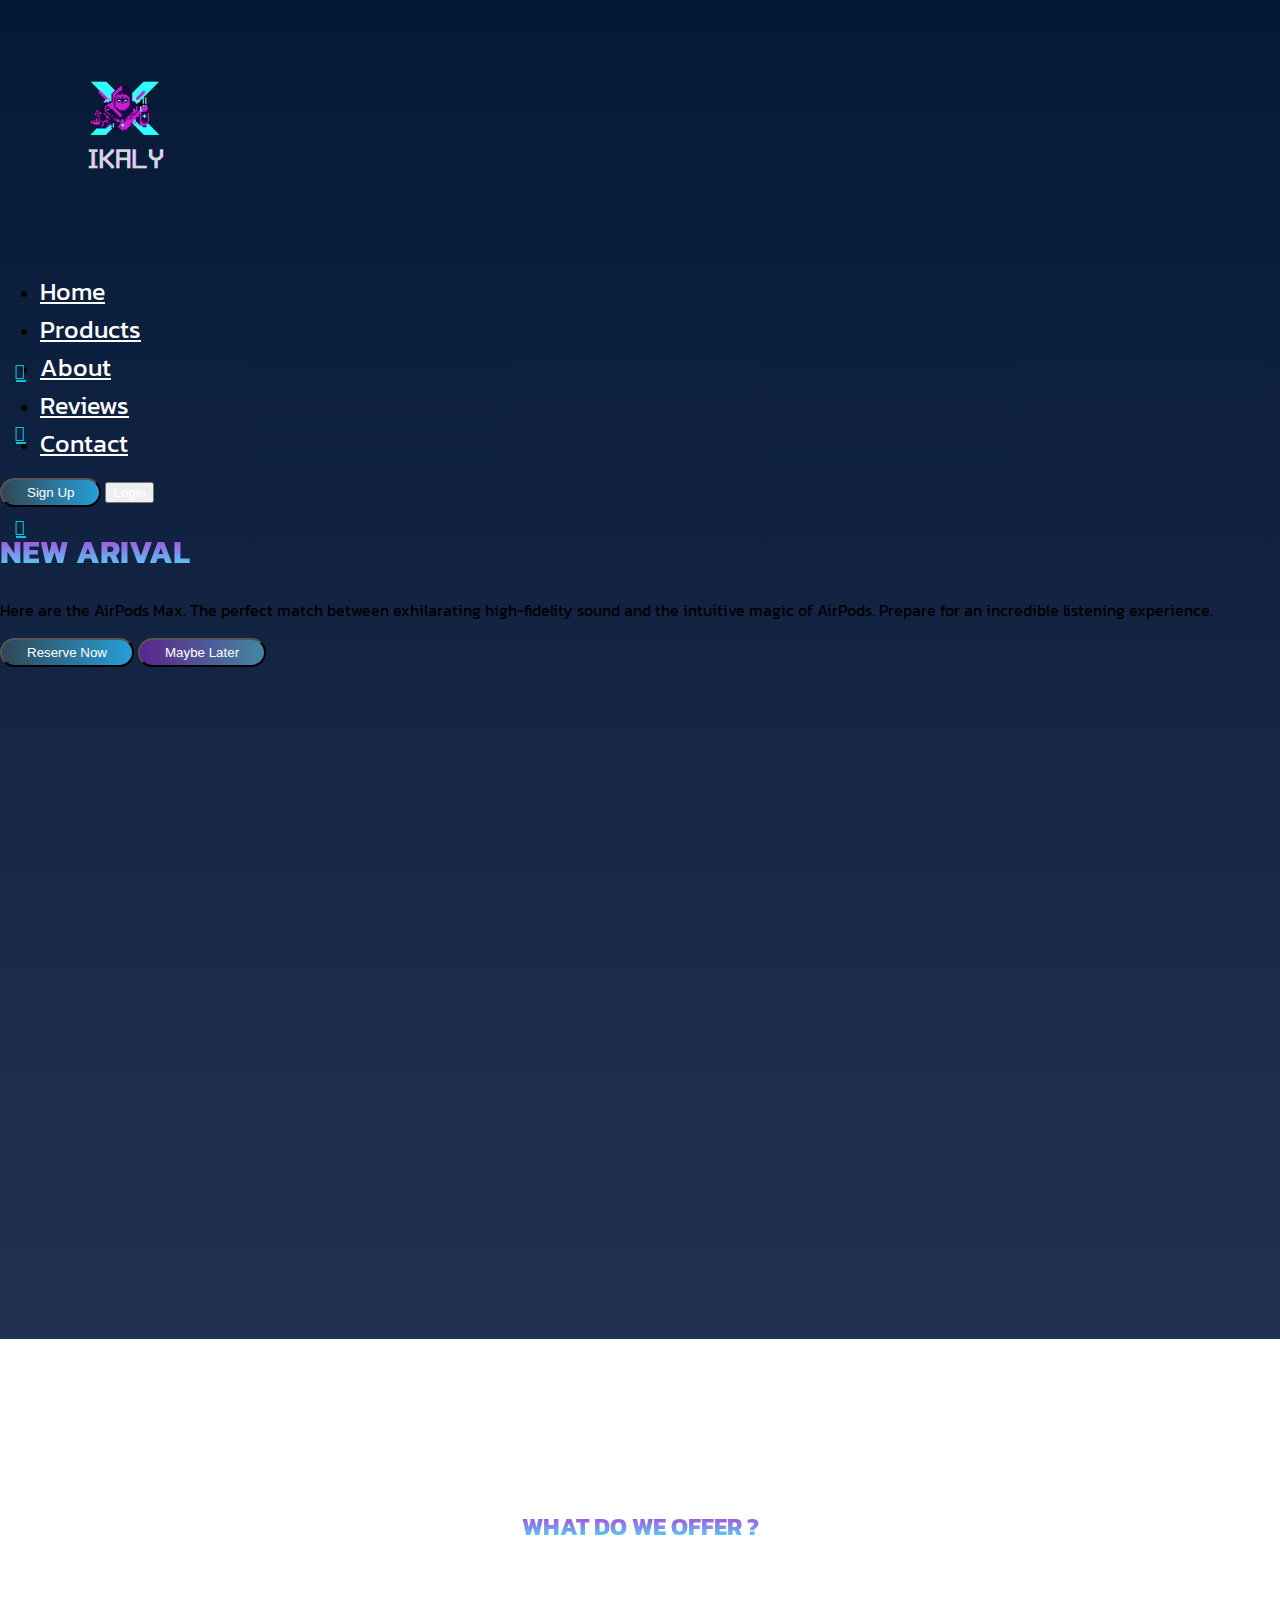
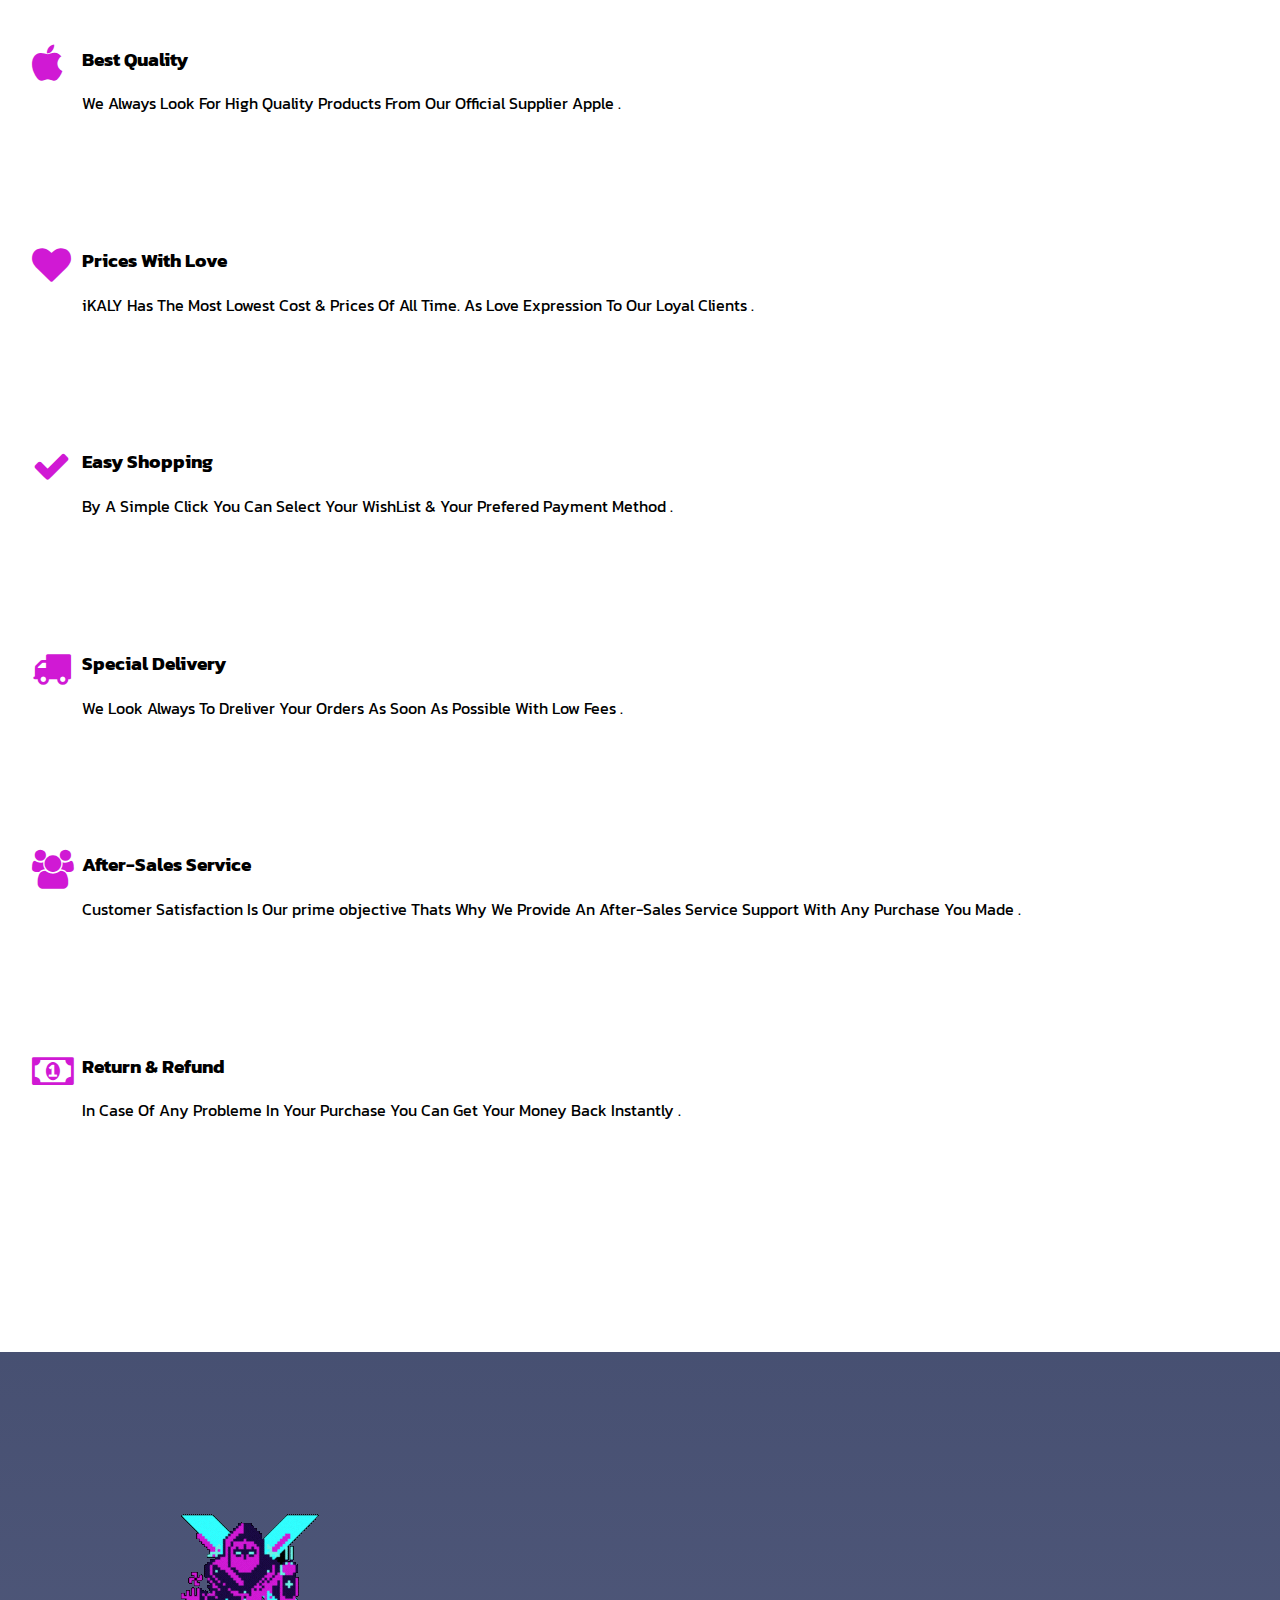
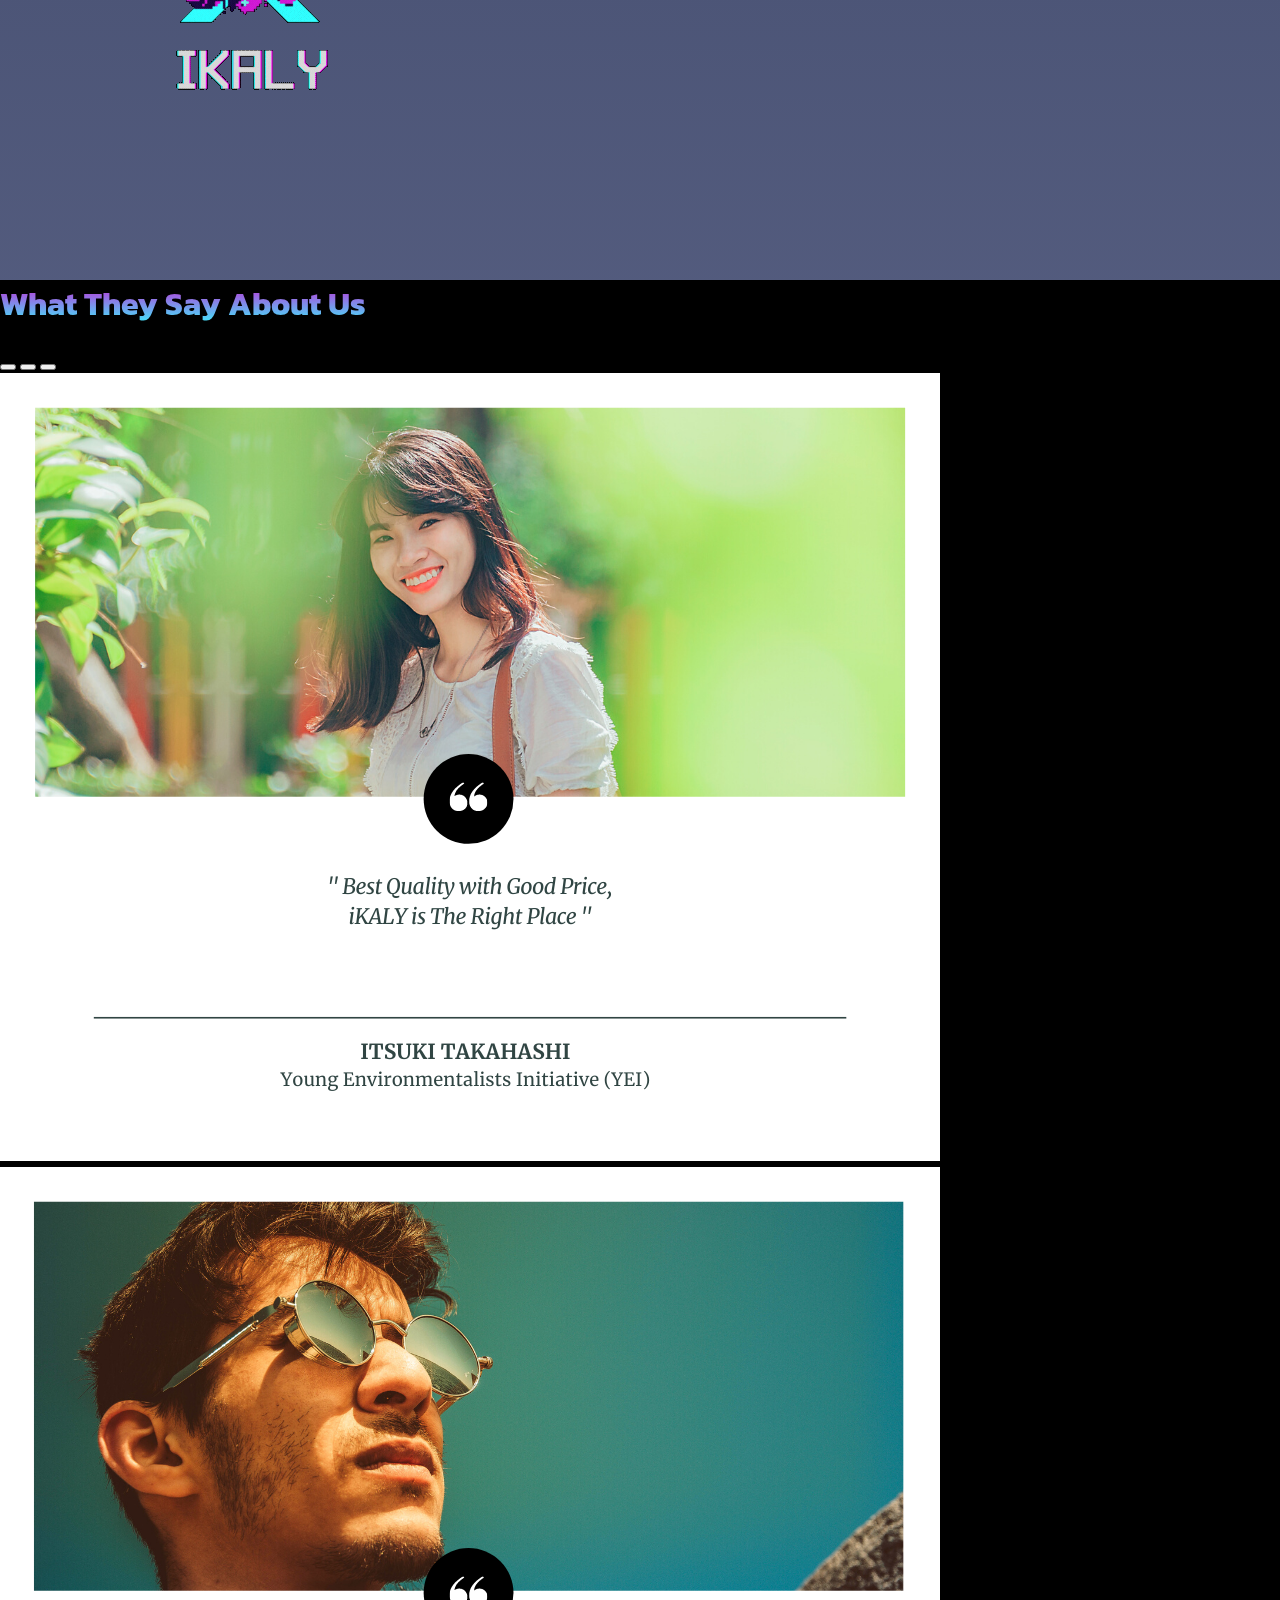
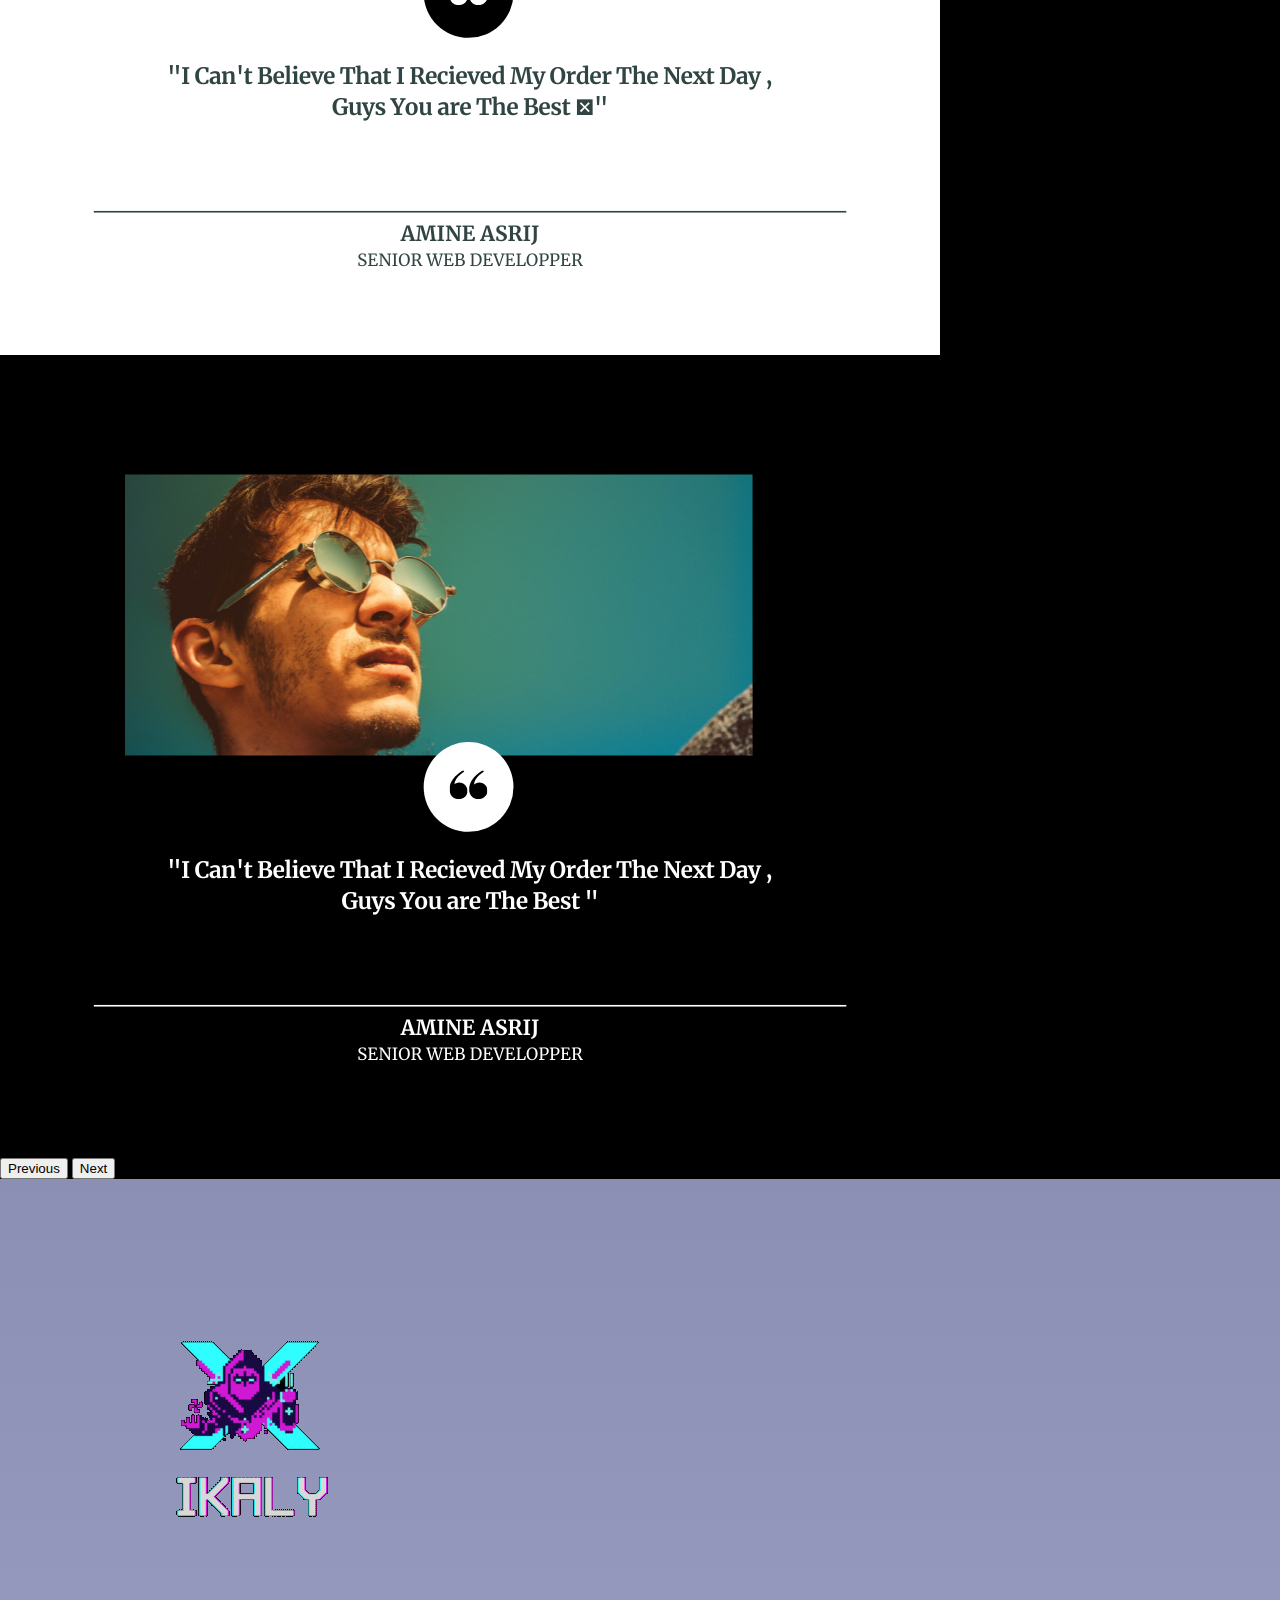
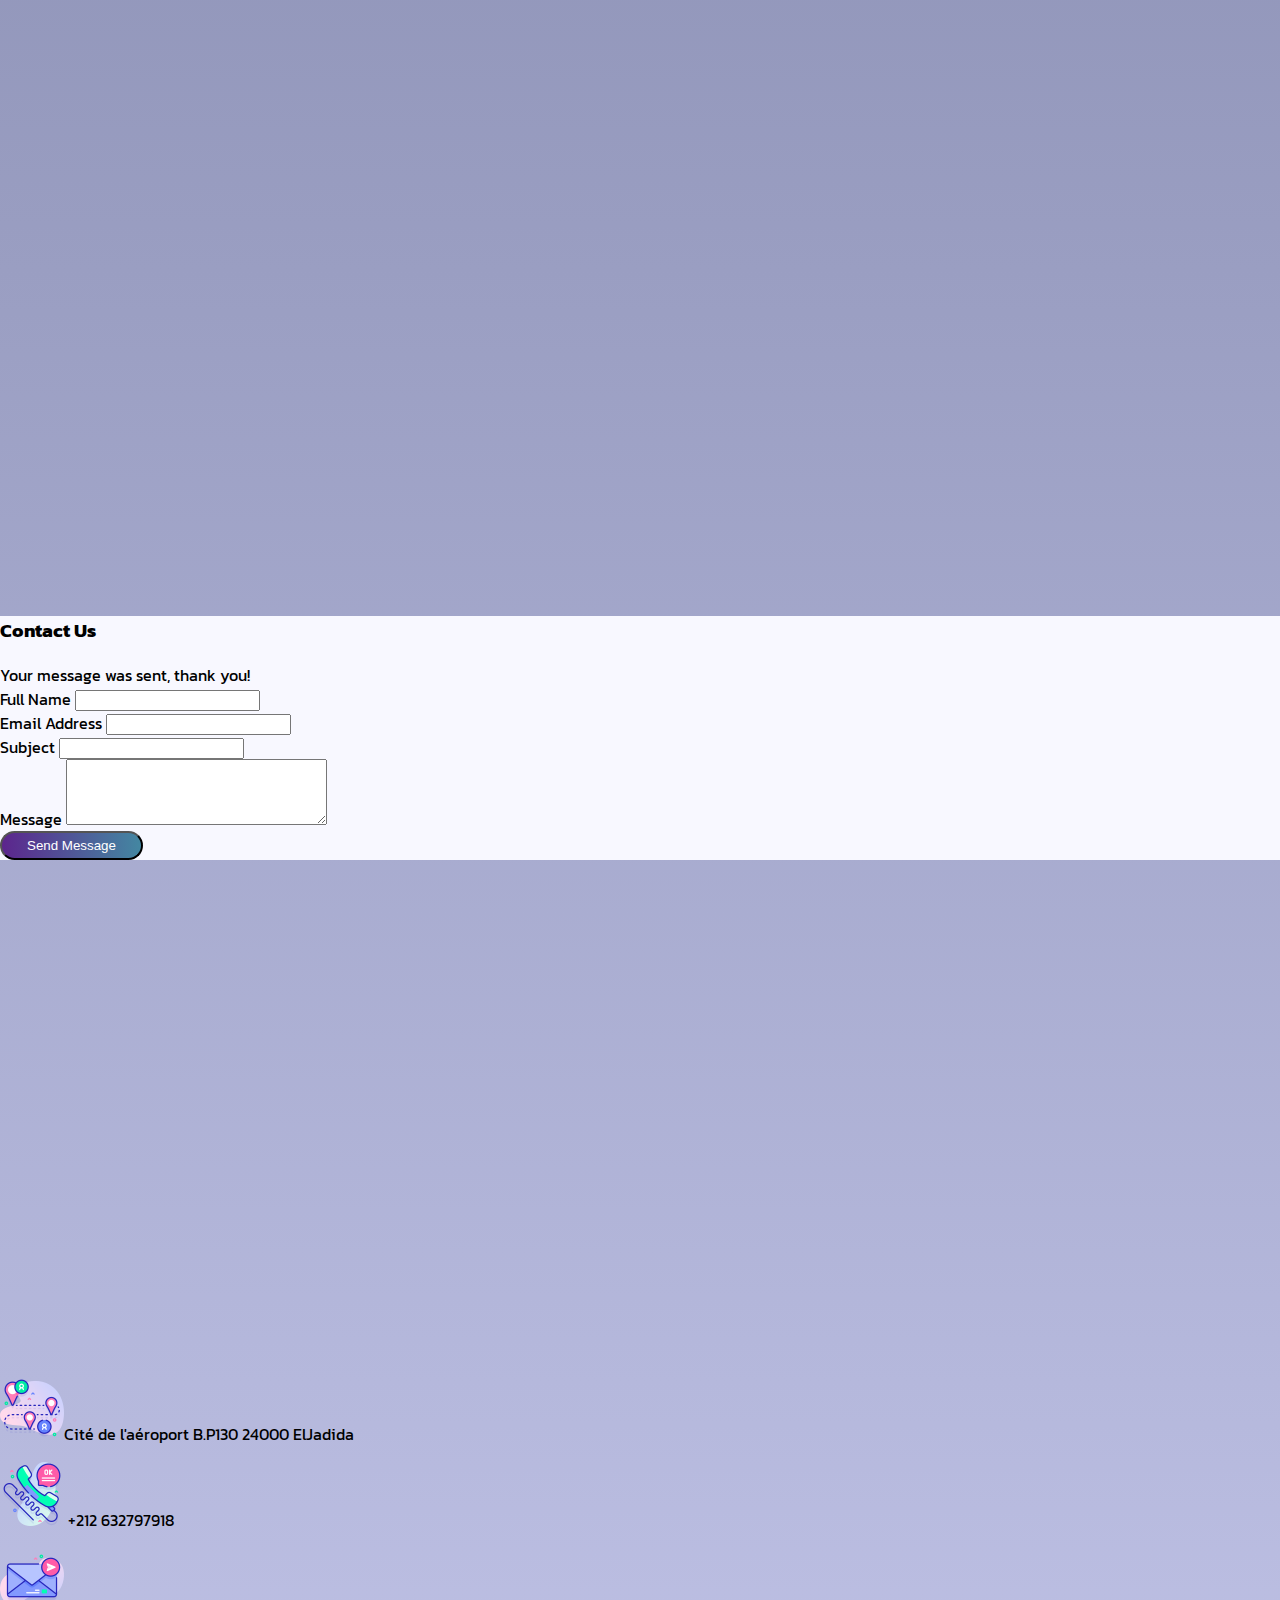
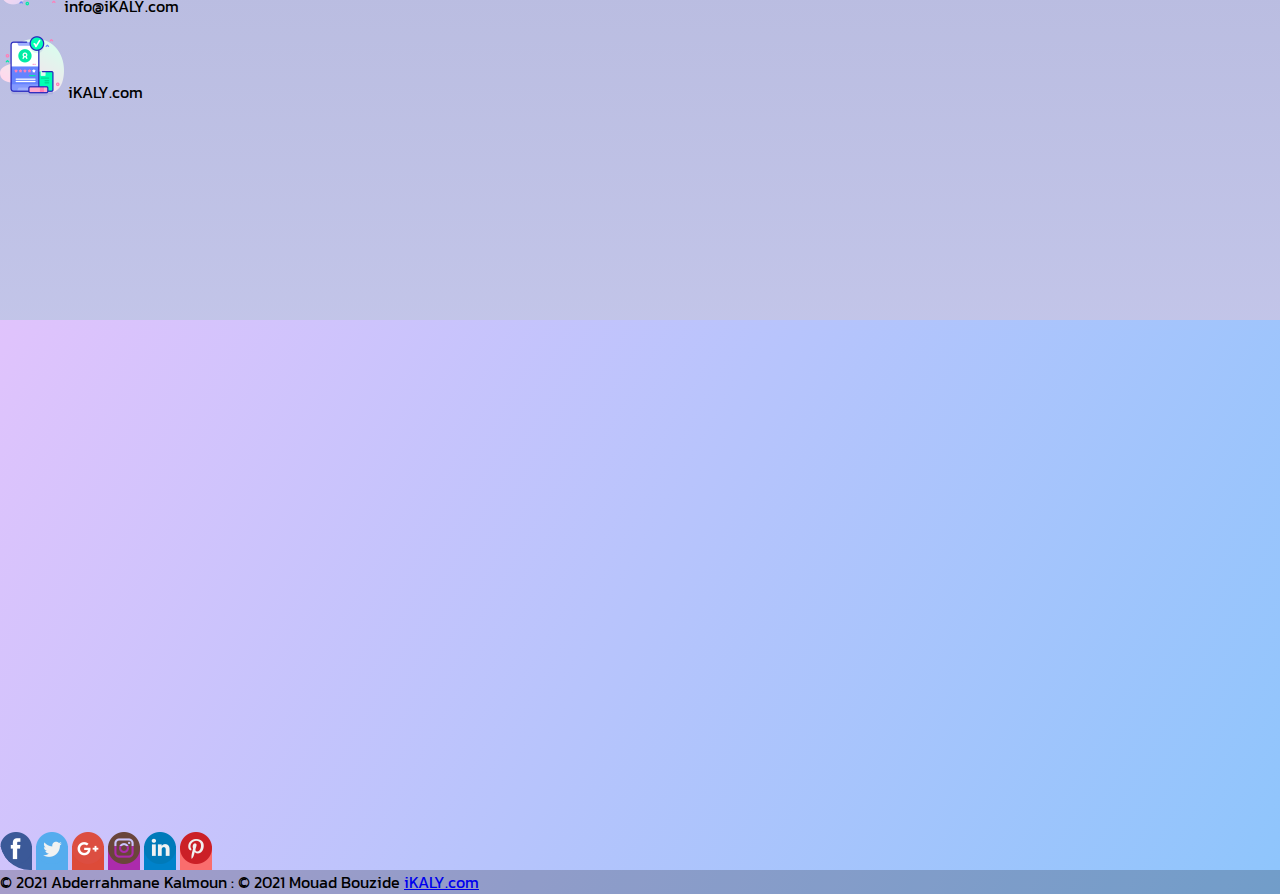
<file: index.html>
<!DOCTYPE html>
<html lang="en">

<head>
    <meta charset="UTF-8">
    <meta http-equiv="X-UA-Compatible" content="IE=edge">
    <meta name="viewport" content="width=device-width, initial-scale=1.0">
    <title>Home</title>
    <!-- Police -->
    <link rel="preconnect" href="https://fonts.gstatic.com">
    <link href="https://fonts.googleapis.com/css2?family=Kanit:wght@500&display=swap" rel="stylesheet">
    <!-- BOOTSTRAP CSS CDN LINK-->
    <link href="https://cdn.jsdelivr.net/npm/bootstrap@5.0.1/dist/css/bootstrap.min.css" rel="stylesheet"
        integrity="sha384-+0n0xVW2eSR5OomGNYDnhzAbDsOXxcvSN1TPprVMTNDbiYZCxYbOOl7+AMvyTG2x" crossorigin="anonymous">
    <!-- BOOTSTRAP CSS CDN LINK-->
    <link rel="stylesheet" href="https://use.fontawesome.com/releases/v5.15.3/css/all.css"
        integrity="sha384-SZXxX4whJ79/gErwcOYf+zWLeJdY/qpuqC4cAa9rOGUstPomtqpuNWT9wdPEn2fk" crossorigin="anonymous">
    <!-- CSS FOLDER LINK-->
    <link rel="stylesheet" href="css/styles.css">

    <!-- js FOLDER LINK-->
    <script src="js/functions.js"></script>
    <!-- Google Platform Library-->
    <script src="https://apis.google.com/js/platform.js" async defer></script>



</head>

<body>
    <header class=" d-flex flex-wrap align-items-center justify-content-center justify-content-md-between py-3 mb-4 " >
        <a href="index.html" class="d-flex align-items-center col-md-3 mb-2 mb-md-0 text-dark text-decoration-none">
            <img class=" logo" src="img/logo transparent.gif" alt="logo">
        </a>
        <ul class="nav col-12 col-md-auto mb-2 justify-content-center mb-md-0">
            <li><a href="index.html" class="nav-link px-2 link-secondary">Home</a></li>
            <li><a href="products.html" class="nav-link px-2 link-dark">Products</a></li>
            <li><a href="#About" class="nav-link px-2 link-dark">About</a></li>
            <li><a href="#Reviews" class="nav-link px-2 link-dark">Reviews</a></li>
            <li><a href="#contc" class="nav-link px-2 link-dark">Contact</a></li>
           
        </ul>

        <div class="col-md-3 text-end">
            <button type="button" class="btn btn-grad " >Sign Up</button>
            <button type="button" class="btn  me-2" id="loginbtn">Login</button>

        </div>

    </header>
    <main>
        <!-- The sticky icon bar -->
        <div class="icon-bar">

            <a href="products.html"><i class="fas fa-shopping-cart"></i></a>
            <a href="index.html"><i class="fas fa-home"></i></a>
            <a href="#contc"><i class="fas fa-phone-alt"></i></a>
            <a href="#top"><i class="fas fa-angle-double-up"></i></a>
        </div>

        <!--Login Form -->

        <!-- Video Section -->
        

        <div class="px-4 pt-5  my-5 text-center ">
            <h1 class="display-4 fw-bold">NEW ARIVAL</h1>
            <div class="col-lg-6 mx-auto">
                <p class="lead mb-4 mt-3 text-white ">Here are the AirPods Max. The perfect match between exhilarating
                    high-fidelity sound and the intuitive magic of AirPods. Prepare for an incredible listening
                    experience.</p>
                <div class="d-grid gap-2 d-sm-flex justify-content-sm-center mb-5">
                    <button type="button" class="btn btn-grad btn-lg px-4 me-sm-3">Reserve Now</button>
                    <a class="btn-link" href="#iphone"> <button type="button" class="btn btn-c btn-lg px-4 me-sm-3">
                            Maybe Later</button></a>
                </div>
            </div>
            <div class="overflow-hidden" style="max-height: 30vh;">
            </div>
            <div class="container border border-2 border-white ">
                <iframe class="responsive-iframe"
                    src="https://www.youtube.com/embed/1Nfjp2Ys0qE?autoplay=1&controls=1&loop=1&mute=1"
                    title="YouTube video player" frameborder="0"
                    allow="accelerometer; autoplay; clipboard-write; encrypted-media; gyroscope; picture-in-picture"
                    allowfullscreen></iframe>
            </div>
        </div>

        <!-- Services section -->

        <section id="what-we-do">
            <div class="container-fluid" id="About">
                <h2 class="section-title mb-2 h1">what do we offer ? </h2>
                <div class="row mt-5">
                    <div class="col-xs-12 col-sm-6 col-md-4 col-lg-4 col-xl-4">
                        <div class="card">
                            <div class="card-block block-1">
                                <h3 class="card-title"> Best Quality</h3>
                                <p class="card-text">We Always Look For High Quality Products From Our Official Supplier
                                    Apple .</p>
                            </div>
                        </div>
                    </div>
                    <div class="col-xs-12 col-sm-6 col-md-4 col-lg-4 col-xl-4">
                        <div class="card">
                            <div class="card-block block-2">
                                <h3 class="card-title">Prices With Love</h3>
                                <p class="card-text">iKALY Has The Most Lowest Cost & Prices Of All Time. As Love
                                    Expression To Our Loyal Clients . </p>

                            </div>
                        </div>
                    </div>
                    <div class="col-xs-12 col-sm-6 col-md-4 col-lg-4 col-xl-4">
                        <div class="card">
                            <div class="card-block block-3">
                                <h3 class="card-title"> Easy Shopping</h3>
                                <p class="card-text"> By A Simple Click You Can Select Your WishList & Your Prefered
                                    Payment Method .</p>
                            </div>
                        </div>
                    </div>
                </div>
                <div class="row mt-5">
                    <div class="col-xs-12 col-sm-6 col-md-4 col-lg-4 col-xl-4">
                        <div class="card">
                            <div class="card-block block-4">
                                <h3 class="card-title">Special Delivery </h3>
                                <p class="card-text"> We Look Always To Dreliver Your Orders As Soon As Possible With
                                    Low Fees .</p>
                            </div>
                        </div>
                    </div>
                    <div class="col-xs-12 col-sm-6 col-md-4 col-lg-4 col-xl-4">
                        <div class="card">
                            <div class="card-block block-5">
                                <h3 class="card-title">After-Sales Service</h3>
                                <p class="card-text">Customer Satisfaction Is Our prime objective Thats Why We Provide
                                    An After-Sales Service Support With Any Purchase You Made .</p>
                            </div>
                        </div>
                    </div>
                    <div class="col-xs-12 col-sm-6 col-md-4 col-lg-4 col-xl-4">
                        <div class="card">
                            <div class="card-block block-6">
                                <h3 class="card-title">Return & Refund</h3>
                                <p class="card-text"> In Case Of Any Probleme In Your Purchase You Can Get Your Money
                                    Back Instantly .</p>
                            </div>
                        </div>
                    </div>
                </div>
            </div>
        </section>


<!--Logo -->
        <div class="row justify-content-center" id="link">
            <div class="col-md-6 text-center mb-5">
                <img src="img/logo transparent.gif" alt="">
            </div>
        </div>
    

        <!--  Reviews -->
<div id="Reviews" class="carousel slide " data-bs-ride="carousel" style="background-color: black;">
        <h1 class="text-center p-4" >What They Say About Us  </h1>
  
    <div class="carousel-indicators">
      <button type="button" data-bs-target="#Reviews" data-bs-slide-to="0" class="active" aria-current="true" aria-label="Slide 1"></button>
      <button type="button" data-bs-target="#Reviews" data-bs-slide-to="1" aria-label="Slide 2"></button>
      <button type="button" data-bs-target="#Reviews" data-bs-slide-to="2" aria-label="Slide 3"></button>
    </div>
    <div class="carousel-inner text-center">
      <div class="carousel-item active" data-bs-interval="10000">
        <img src="img/Clients/review1.png"  alt="...">
      </div>
      <div class="carousel-item" data-bs-interval="2000">
        <img src="img/Clients/Review3.png"  alt="...">
      </div>
      <div class="carousel-item" style="border-radius: 50px;">
        <img src="img/Clients/black.png" alt="...">

      </div>
    </div>
    <button class="carousel-control-prev" type="button" data-bs-target="#Reviews" data-bs-slide="prev">
      <span class="carousel-control-prev-icon" aria-hidden="true"></span>
      <span class="visually-hidden">Previous</span>
    </button>
    <button class="carousel-control-next" type="button" data-bs-target="#Reviews" data-bs-slide="next">
      <span class="carousel-control-next-icon" aria-hidden="true"></span>
      <span class="visually-hidden">Next</span>
    </button>
  </div>
<!--  Reviews -->
<!--Logo -->
<div class="row justify-content-center" id="link">
    <div class="col-md-6 text-center mb-5">
        <img src="img/logo transparent.gif" alt="">
    </div>
</div>

        <!--Contact Section -->
        <div class="container">

            <div class="row justify-content-center">
                <div class="col-md-12">
                    <div class="wrapper">
                        <div class="row no-gutters mb-5">
                            <div class="col-md-7">
                                <div class="contact-wrap w-100 p-md-5 p-4" style="
                                    background-color: ghostwhite;">
                                    <h3 class="mb-4">Contact Us</h3>
                                    <div id="form-message-warning" class="mb-4"></div>
                                    <div id="form-message-success" class="mb-4">
                                        Your message was sent, thank you!
                                    </div>
                                    <form method="POST" id="contactForm" name="contactForm" class="contactForm">
                                        <div class="row">
                                            <div class="col-md-6">
                                                <div class="form-group">
                                                    <label class="label" for="name">Full Name</label>
                                                    <input type="text" class="form-control" name="name" id="name">
                                                </div>
                                            </div>
                                            <div class="col-md-6">
                                                <div class="form-group">
                                                    <label class="label" for="email">Email Address</label>
                                                    <input type="email" class="form-control" name="email" id="email">
                                                </div>
                                            </div>
                                            <div class="col-md-12">
                                                <div class="form-group">
                                                    <label class="label" for="subject">Subject</label>
                                                    <input type="text" class="form-control" name="subject" id="subject">
                                                </div>
                                            </div>
                                            <div class="col-md-12">
                                                <div class="form-group">
                                                    <label class="label" for="#">Message</label>
                                                    <textarea name="message" class="form-control" id="message" cols="30"
                                                        rows="4"></textarea>
                                                </div>
                                            </div>
                                            <div class="col-md-12" id=contc>
                                                <div class="form-group">
                                                    <input type="submit" value="Send Message" class="btn btn-c mt-3">
                                                    <div class="submitting"></div>
                                                </div>
                                            </div>
                                        </div>
                                    </form>
                                </div>
                            </div>
                            <div class="col-md-5 d-flex align-items-stretch">
                                <div class="mapouter ">
                                    <div class="gmap_canvas"><iframe width="600" height="500" id="gmap_canvas"
                                            src="https://maps.google.com/maps?q=Cit%C3%A9%20de%20l'a%C3%A9roport%20B.P130%2024000%20ElJadida&t=&z=13&ie=UTF8&iwloc=&output=embed"
                                            frameborder="0" scrolling="no" marginheight="0" marginwidth="0"></iframe><a
                                            href="https://whatismyip-address.com/fmovies">fmovies</a><br>
                                        <style>
                                            .mapouter {
                                                position: relative;
                                                text-align: right;
                                                height: 500px;
                                                width: 600px;
                                            }
                                        </style><a href="https://www.embedgooglemap.net">embed google maps on
                                            website</a>
                                        <style>
                                            .gmap_canvas {
                                                overflow: hidden;
                                                background: none !important;
                                                height: 500px;
                                                width: 600px;
                                            }
                                        </style>
                                    </div>
                                </div>

                            </div>
                        </div>
                    </div>
                    <div class="row">
                        <div class="col-md-3">
                            <div class="dbox w-100 text-center">

                                <p><img src="img/placeholder.png" alt="">Cité de l'aéroport B.P130 24000 ElJadida
                                </p>

                            </div>
                        </div>
                        <div class="col-md-3">
                            <div class="dbox w-100 text-center">


                                <p><img src="img/confirmation.png" alt=""> +212 632797918</p>

                            </div>
                        </div>
                        <div class="col-md-3">


                            <p><img src="img/message.png" alt="">info@iKALY.com</p>

                        </div>
                        <div class="col-md-3">

                            <p><img src="img/rating.png " alt=""> iKALY.com</p>

                        </div>
                    </div>
                </div>
            </div>
        </div>
        </div>





    </main>

    <footer class=" text-center text-white" id="Footer">
        <!-- Grid container -->
        <div class="container p-4 pb-0">
            <!-- Section: Social media -->
            <div class="mb-4">
                <!-- Facebook -->
                <a class="btn  btn-floating m-1" style="background-color: #3b5998;" href="#!" role="button"><img
                        class="socials" src="img/social icons/facebook.png"></img></a>

                <!-- Twitter -->
                <a class="btn  btn-floating m-1" style="background-color: #55acee;" href="#!" role="button"><img
                        class="socials" src="img/social icons/twitter.png"></img></a>

                <!-- Google -->
                <a class="btn  btn-floating m-1" style="background-color: #dd4b39;" href="#!" role="button"><img
                        class="socials" src="img/social icons/google-plus.png"></img></a>

                <!-- Instagram -->
                <a class="btn btn-floating m-1" style="background-color: #ac2bac;" href="#!" role="button"><img
                        class="socials" src="img/social icons/instagram.png"></img></a>

                <!-- Linkedin -->
                <a class="btn  btn-floating m-1" style="background-color: #0082ca;" href="#!" role="button"><img
                        class="socials" src="img/social icons/linkedin.png"></img></a>
                <!-- Pintesrest -->
                <a class="btn  btn-floating m-1" style="background-color: #fa6d6d;" href="#!" role="button"><img
                        class="socials" src="img/social icons/pinterest.png"></img></a>
            </div>
            <!-- Section: Social media -->
        </div>
        <!-- Grid container -->

        <!-- Copyright -->
        <div class="text-center p-3" style="background-color: rgba(0, 0, 0, 0.2);">
            © 2021 Abderrahmane Kalmoun : © 2021 Mouad Bouzide
            <a class="text-white" href="#">iKALY.com</a>
        </div> 
        <!-- Copyright -->
    </footer>



    <!-- BOOTSTRAP JS CDN LINK-->
    <script src="https://cdn.jsdelivr.net/npm/@popperjs/core@2.9.2/dist/umd/popper.min.js"
        integrity="sha384-IQsoLXl5PILFhosVNubq5LC7Qb9DXgDA9i+tQ8Zj3iwWAwPtgFTxbJ8NT4GN1R8p" crossorigin="anonymous">
    </script>
    <script src="https://cdn.jsdelivr.net/npm/bootstrap@5.0.1/dist/js/bootstrap.min.js"
        integrity="sha384-Atwg2Pkwv9vp0ygtn1JAojH0nYbwNJLPhwyoVbhoPwBhjQPR5VtM2+xf0Uwh9KtT" crossorigin="anonymous">
    </script>
    <!-- BOOTSTRAP JS CDN LINK-->
</body>

</html>
</file>
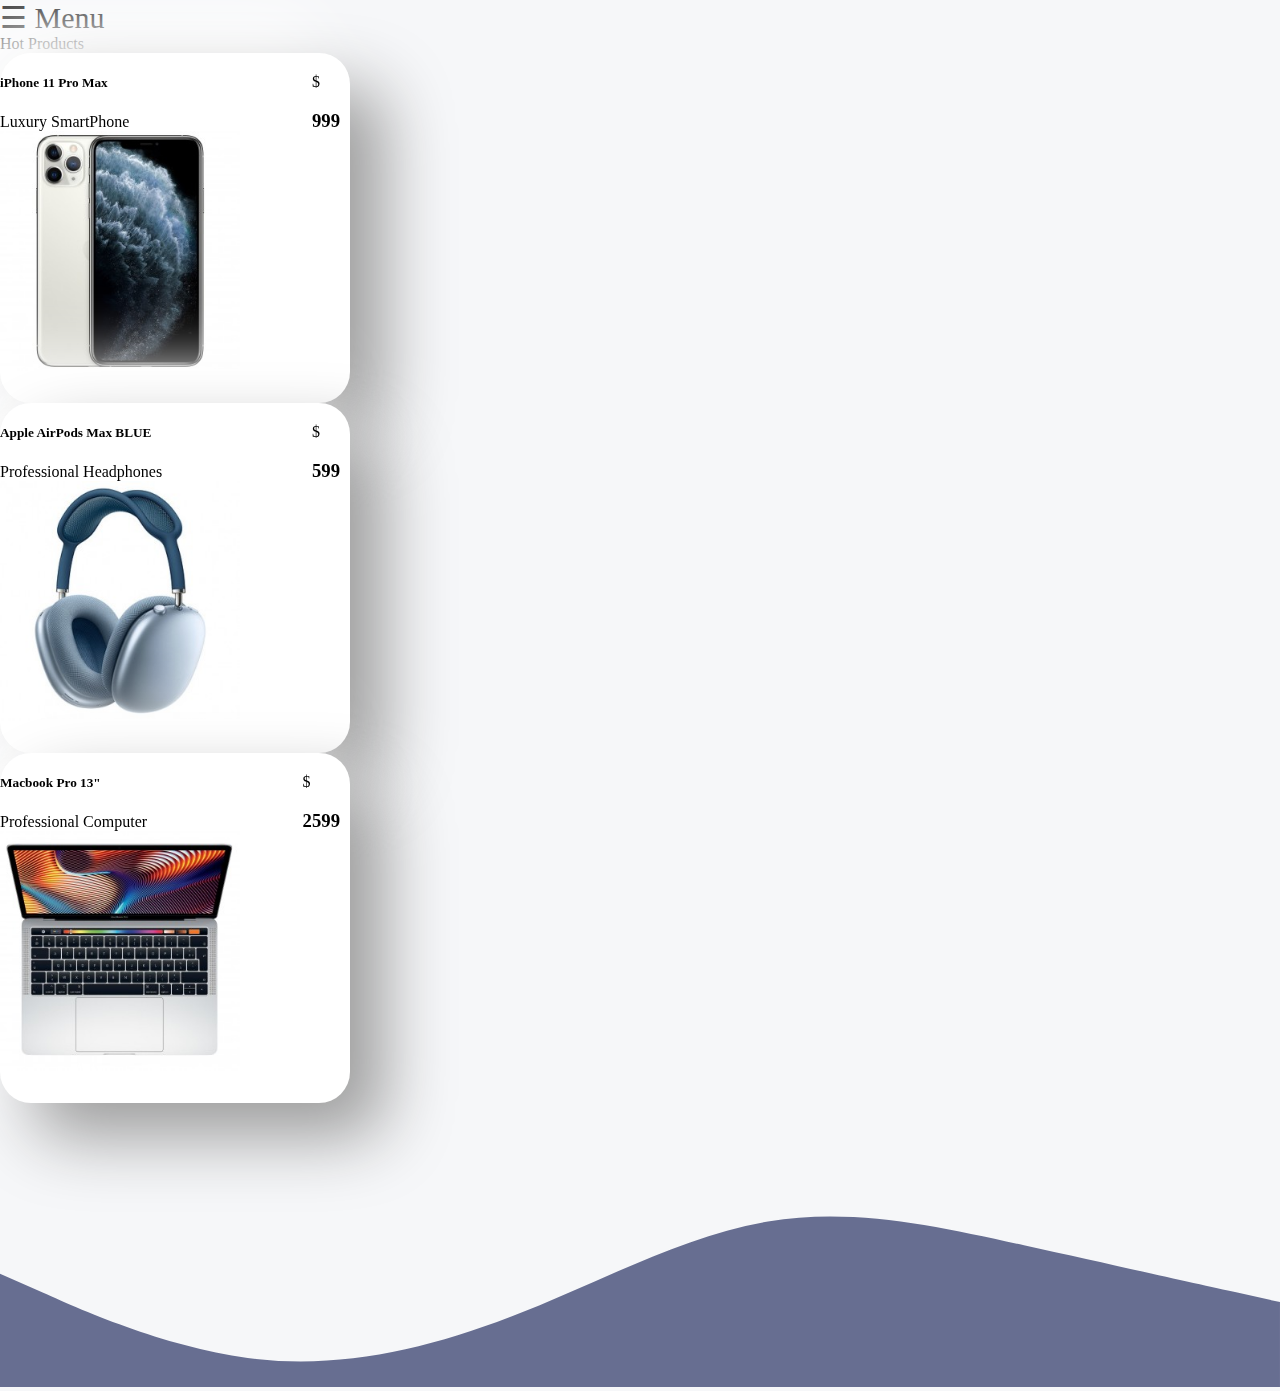
<file: products.html>
<!DOCTYPE html>
<html lang="en">

<head>
    <meta charset="UTF-8">
    <meta http-equiv="X-UA-Compatible" content="IE=edge">
    <meta name="viewport" content="width=device-width, initial-scale=1.0">
    <title>Products</title>
    <!-- BOOTSTRAP CSS CDN LINK-->
    <link href="https://cdn.jsdelivr.net/npm/bootstrap@5.0.1/dist/css/bootstrap.min.css" rel="stylesheet"
        integrity="sha384-+0n0xVW2eSR5OomGNYDnhzAbDsOXxcvSN1TPprVMTNDbiYZCxYbOOl7+AMvyTG2x" crossorigin="anonymous">
    <!-- BOOTSTRAP CSS CDN LINK-->
    <!-- CSS FOLDER LINK-->
    <link rel="stylesheet" href="css/products.css">
    <link rel="stylesheet" href="https://use.fontawesome.com/releases/v5.15.3/css/all.css"
        integrity="sha384-SZXxX4whJ79/gErwcOYf+zWLeJdY/qpuqC4cAa9rOGUstPomtqpuNWT9wdPEn2fk" crossorigin="anonymous">


</head>


<body>
    <header id="top">
        <div id="myNav" class="overlay">

            <a href="javascript:void(0)" class="closebtn" onclick="closeNav()">&times;</a>

            <div class="overlay-content">
                <img class=" logo" src="img/logo transparent.gif" alt="logo">
                <a href="#">iPAD</a>
                <a href="#">iPHONE</a>
                <a href="#">Mac Air</a>
                <a href="#">MacBook</a>
                <a href="#">AirPods</a>
                <a href="#">Mini Mac</a>
                <a href="#">Accessories</a>
                <a href="index.html">Home</a>
            </div>
        </div>
        <span style="font-size:30px;cursor:pointer" onclick="openNav()">&#9776; Menu</span>

    </header>

    <main>
        <!-- The sticky icon bar -->
        <div class="icon-bar">

            <a href="Checkout.html" ><i class="fas fa-shopping-cart"></i></a>
            <a href="index.html" ><i class="fas fa-home"></i></a>
            <a href="#link" ><i class="fas fa-phone-alt"></i></a>
            <a href="#top" ><i class="fas fa-angle-double-up"></i></a>
        </div>
        <!-- The sticky icon bar -->


        <div class="container mt-5">

            <div class="container mt-5">
                <div class="d-flex justify-content-between align-items-center mb-3"> <span>Hot Products</span> </div>
                <div class="row">
                    <div class="col-md-4">
                        <div class="card p-2">
                            <div class="p-info px-3 py-3">
                                <div>
                                    <h5 class="mb-0"> iPhone 11 Pro Max</h5>
                                    <h5 class="mb-0"></h5> <span>Luxury SmartPhone</span>
                                </div>
                                <div class="p-price d-flex flex-row"> <span>$</span>
                                    <h3>999</h3>
                                </div>
                            </div>
                            <div class="text-center p-image"> <img src="img/iphone11pma.jpg"> </div>
                            <div class="p-about">
                                <p>Apple iPhone 11 Pro Max 512 Gb Argent (Neuf, 1 An de Garantie) </p>
                            </div>
                            <div class="buttons "> <button class="btn  w-100">Buy Now</button> <button
                                    class="btn  w-100">Add to Cart</button></div>
                        </div>
                    </div>
                    <div class="col-md-4">
                        <div class="card p-2">
                            <div class="p-info px-3 py-3">
                                <div>
                                    <h5 class="mb-0">Apple AirPods Max BLUE</h5> <span>Professional Headphones</span>
                                </div>
                                <div class="p-price d-flex flex-row"> <span>$</span>
                                    <h3>599</h3>
                                </div>

                            </div>
                            <div class="text-center p-image"> <img src="img/airmaxBL.jpg"> </div>
                            <div class="p-about">
                                <p>Les AirPods Max réinventent le casque circum-auriculaire avec un transducteur conçu
                                    par Apple pour un son haute fidélité</p>
                            </div>
                            <div class="buttons "> <button class="btn  w-100">Buy Now</button> <button
                                    class="btn  w-100">Add to Cart</button></div>
                        </div>
                    </div>
                    <div class="col-md-4">
                        <div class="card p-2">
                            <div class="p-info px-3 py-3">
                                <div>
                                    <h5 class="mb-0">Macbook Pro 13"</h5> <span>Professional Computer</span>
                                </div>
                                <div class="p-price d-flex flex-row"> <span>$</span>
                                    <h3>2599</h3>
                                </div>

                            </div>
                            <div class="text-center p-image"> <img src="img/macpro13.jpg"> </div>
                            <div class="p-about">
                                <p>MacBook Pro 13" avec écran Rétina Core i5 Quad Core 2,0Ghz, 16 Go RAM, 512 Go SSD,
                                    TouchBar Silver (MWP72FN/A, Neuf, 1 an de Garantie)</p>
                            </div>
                            <div class="buttons "> <button class="btn  w-100">Buy Now</button> <button
                                    class="btn  w-100">Add to Cart</button></div>
                        </div>
                    </div>
                </div>
            </div>
    </main>
    <footer>
        <svg xmlns="http://www.w3.org/2000/svg" viewBox="0 0 1440 320">
            <path fill="#676e91" fill-opacity="1"
                d="M0,192L48,213.3C96,235,192,277,288,288C384,299,480,277,576,240C672,203,768,149,864,133.3C960,117,1056,139,1152,160C1248,181,1344,203,1392,213.3L1440,224L1440,320L1392,320C1344,320,1248,320,1152,320C1056,320,960,320,864,320C768,320,672,320,576,320C480,320,384,320,288,320C192,320,96,320,48,320L0,320Z">
            </path>
        </svg>
    </footer>
    <!-- SIDE BAR JS-->
    <script>
        function openNav() {
            document.getElementById("myNav").style.width = "100%";
        }

        function closeNav() {
            document.getElementById("myNav").style.width = "0%";
        }
    </script>
    <!-- BOOTSTRAP JS CDN LINK-->
    <script src="https://cdn.jsdelivr.net/npm/@popperjs/core@2.9.2/dist/umd/popper.min.js"
        integrity="sha384-IQsoLXl5PILFhosVNubq5LC7Qb9DXgDA9i+tQ8Zj3iwWAwPtgFTxbJ8NT4GN1R8p" crossorigin="anonymous">
    </script>
    <script src="https://cdn.jsdelivr.net/npm/bootstrap@5.0.1/dist/js/bootstrap.min.js"
        integrity="sha384-Atwg2Pkwv9vp0ygtn1JAojH0nYbwNJLPhwyoVbhoPwBhjQPR5VtM2+xf0Uwh9KtT" crossorigin="anonymous">
    </script>
    <!-- BOOTSTRAP JS CDN LINK-->
</body>

</html>
</file>
<file: css/products.css>
.card {
    width: 350px;
    border: none;
    height: 350px;
    cursor: pointer;
    position: relative;
    overflow: hidden;
    border-radius: 31px;
    background: #ffffff;
    box-shadow: 34px 34px 68px #9c9c9c,
        -34px -34px 68px #ffffff;


}

.p-info {
    display: flex;
    justify-content: space-between
}

.p-price {
    position: absolute;
    right: 10px;
    top: 20px
}

.p-image img {
    width: 240px;

    transition: all 0.5s
}

.card:hover .heart i {
    animation: heart 300ms ease-in forwards;
    animation-delay: 500ms
}

.p-about {
    position: absolute;
    width: 170px;
    font-size: 12px;
    top: 140px;
    left: -125px;
    opacity: 0
}

.card:hover .p-about {
    animation: content 300ms ease-in forwards
}

@keyframes content {
    0% {
        opacity: 0
    }

    100% {
        opacity: 1;
        left: 25px
    }
}

@keyframes heart {
    0% {
        opacity: 0
    }

    100% {
        opacity: 1
    }
}

.card:hover .p-image img {
    animation: onimage 300ms ease-in forwards
}

.card:hover .p-price {
    animation: onprice 500ms ease-in forwards
}

@keyframes onprice {
    0% {
        right: 10px;
        top: 20px
    }

    50% {
        right: 60px;
        top: 30px
    }

    100% {
        right: 267px;
        top: 70px
    }
}

@keyframes onimage {
    0% {
        width: 250px
    }

    50% {
        width: 200px;
        transform: translateY(-30px);
        transform: translateX(100px)
    }

    100% {
        width: 180px;
        top: 100px;
        transform: translateY(100px);
        transform: translateX(110px)
    }
}

.buttons {
    position: absolute;
    bottom: -150px
}

.card:hover .buttons {
    animation: buttons 500ms ease-in forwards
}

@keyframes buttons {
    0% {
        bottom: -100px
    }

    100% {
        bottom: 20px
    }
}

.btn {
    height: 40px;
    font-size: 16px;
    width: 140px !important;
    font-weight: 600;
    color: white;

    border-radius: 20px;
    background-image: linear-gradient(to right, #1F1C2C 0%, #928DAB 51%, #1F1C2C 100%);
    transition: 1.5s;
    background-size: 200% auto;
}

body {
    background-color: #f6f7f9;
    margin: 0;
}



.btn:hover {
    background-position: right center;
    color: #fff;
    text-decoration: none;
}


/*SIDE BAR*/


.logo {
    width: 350px;
    height: 350px;
}

.overlay {
    height: 100%;
    width: 0;
    position: fixed;
    z-index: 1;
    top: 0;
    left: 0;
    background-color: rgb(0, 0, 0);
    background-color: rgba(0, 0, 0, 0.9);
    overflow-x: hidden;
    transition: 0.5s;
}

.overlay-content {
    position: relative;
    top: 5%;
    width: 100%;
    text-align: center;
}

.overlay a {
    padding: 8px;
    text-decoration: none;
    font-size: 36px;
    color: #818181;
    display: block;
    transition: 0.3s;
}

.overlay a:hover,
.overlay a:focus {
    color: #f1f1f1;
}

.overlay .closebtn {
    position: absolute;
    top: 0;
    z-index: 1;
    right: 45px;
    font-size: 60px;
}

@media screen and (max-height: 450px) {
    .overlay a {
        font-size: 20px
    }

    .overlay .closebtn {
        font-size: 40px;
        top: 0;
        right: 35px;
    }
}

.logo {
    width: 350px;
    height: 350px;
}

/*Sticky icon bar*/
.icon-bar {
    position: fixed;
    top: 20%;
    -webkit-transform: translateY(-50%);
    -ms-transform: translateY(-50%);
    transform: translateY(-50%);
   
  }
  /* Style the icon bar links */
.icon-bar a {
    display: block;
    text-align: center;
    padding: 16px;
    transition: all 0.3s ease;
    color: rgb(0, 0, 0);
    font-size: 20px;
  }

  /* Style the social media icons with color, if you want */
.icon-bar a:hover {
    background-color: #676e91;
  }
  
  .icon-bar {
    background: #f6f7f9;
 
  }
</file>
<file: css/styles.css>
@import url('https://maxcdn.bootstrapcdn.com/font-awesome/4.7.0/css/font-awesome.min.css');

body {
    margin: 0;
   
    background-image: linear-gradient(to bottom, #051937, #374162, hsl(230, 17%, 49%), #9a9ec2, #d0d2f6);
    font-family: 'Kanit', sans-serif;


    

}

.nav-link {
    color: white;
    font-size: 25px;
}


.navbar .nav-link {
    color: #fff;
}

.nav-link:hover,
.nav-link:focus {
    color: #9a9ec2;
    text-decoration: none;
}

.logo {
    width: 250px;
    height: 250px;
}
 




.btn-grad {
    background-image: linear-gradient(to right, #314755 0%, #26a0da 51%, #314755 100%);
    padding: 5px 25px;
    transition: 1.3s;
    background-size: 200% auto;
    color: white;
    border-radius: 15px;
    display: inline;
}

.btn-grad:hover {
    background-position: right center;
    color: #fff;
    text-decoration: none;
}

.container {
    position: relative;
    overflow: hidden;
    width: 100%;
    padding-top: 40%;
    border-radius: 30px;

}


.responsive-iframe {

    position: absolute;
    top: 0;
    left: 0;
    bottom: 0;
    right: 0;
    width: 100%;
    height: 100%;

}

h1 {
    background: #30FFFF;
    background: -webkit-linear-gradient(to top, #30FFFF 0%, #D019D4 100%);
    background: -moz-linear-gradient(to top, #30FFFF 0%, #D019D4 100%);
    background: linear-gradient(to top, #30FFFF 0%, #D019D4 100%);
    -webkit-background-clip: text;
    -webkit-text-fill-color: transparent;
    background-clip: text;
}

#loginbtn{ color: #fff;}

#loginbtn:hover{ color: #8ec5fc;}



.btn-c {
    background-image: linear-gradient(to right, #5C258D 0%, #4389A2 51%, #5C258D 100%);
    padding: 5px 25px;
    transition: 1.3s;
    background-size: 200% auto;
    color: white;
    border-radius: 15px;
    display: inline;
}

.btn-c:hover {
    background-position: right center;
    color: #fff;
    text-decoration: none;
}

h2 {
    background: #2465FF;
    background: -webkit-linear-gradient(to right, #2465FF 0%, #4EA3D4 75%);
    background: -moz-linear-gradient(to right, #2465FF 0%, #4EA3D4 75%);
    background: linear-gradient(to right, #2465FF 0%, #4EA3D4 75%);
    -webkit-background-clip: text;
    -webkit-text-fill-color: transparent;
    background-clip: text;
}

.socials {
    width: 32px;
    height: 32px;
}

#Footer {
    margin-top: 200px;
    background-image: linear-gradient(120deg, #e0c3fc 0%, #8ec5fc 100%);
}

.btn-link{text-decoration: none;}


/*services*/
section{
    margin-top: 10rem!important;

	padding: 150px 0;
}
section .section-title{
	text-align:center;
    background: #30FFFF;
    background: -webkit-linear-gradient(to top, #30FFFF 0%, #D019D4 100%);
    background: -moz-linear-gradient(to top, #30FFFF 0%, #D019D4 100%);
    background: linear-gradient(to top, #30FFFF 0%, #D019D4 100%);
    -webkit-background-clip: text;
    -webkit-text-fill-color: transparent;
    background-clip: text;
	margin-bottom:50px;
	text-transform:uppercase;
}
#what-we-do{
	background:#ffffff;
}
#what-we-do .card{
	padding: 2rem!important;
	border: none;
	margin-bottom:2rem;
}

#what-we-do .card .card-block{
	padding-left: 50px;
    position: relative;

}

#what-we-do .card .card-block:before{
    position: absolute;
    font-size: 39px;
    color: #D019D4;
    left: 0;
	
}
#what-we-do .card .block-1:before{
    content:"\f179";
    font-family: FontAwesome;
    
}
#what-we-do .card .block-2:before{
    content: "\f004";
    font-family: FontAwesome;
}
#what-we-do .card .block-3:before{
    content: "\f00c";
    font-family: FontAwesome;
}
#what-we-do .card .block-4:before{
    content: "\f0d1";
    font-family: FontAwesome;
}
#what-we-do .card .block-5:before{
 
    content: "\f0c0";
    font-family: FontAwesome;
}
#what-we-do .card .block-6:before{
    content: "\f0d6";
    font-family: FontAwesome;

}
#what-we-do .card:hover .card-block:before{
	-webkit-transform: rotate(360deg);
	transform: rotate(360deg);	
	-webkit-transition: 1s all ease;
	-moz-transition: 1s all ease;
	transition: 1s all ease;
}

/*Sticky icon bar*/
.icon-bar {
    position: fixed;
    top: 50%;
    -webkit-transform: translateY(-50%);
    -ms-transform: translateY(-50%);
    transform: translateY(-50%);
    z-index: 2;
  }
  /* Style the icon bar links */
.icon-bar a {
    display: block;
    text-align: center;
    padding: 16px;
    transition: all 0.3s ease;
    color: rgb(7, 196, 221);
    font-size: 20px;
  }

  /* Style the social media icons with color*/
.icon-bar a:hover {
    background-color: #acb0c5;
  }
  
/*carousel*/
.divider-text {
    position: relative;
    text-align: center;
    margin-top: 15px;
    margin-bottom: 15px;
}
.divider-text span {
    padding: 7px;
    font-size: 12px;
    position: relative;   
    z-index: 2;
}
.divider-text:after {
    content: "";
    position: absolute;
    width: 100%;
    border-bottom: 1px solid #ddd;
    top: 55%;
    left: 0;
    z-index: 1;
}

.btn-facebook {
    background-color: #405D9D;
    color: #fff;
}
.btn-google {
    background-color: #ec4242;
    color: #fff;
}
/*News Leter*/
#newsl{
text-align: center;
font-size: 60px;
padding: 0px;
font-weight: 450;
letter-spacing: 2px;}

/*Testemonials*/
</file>
